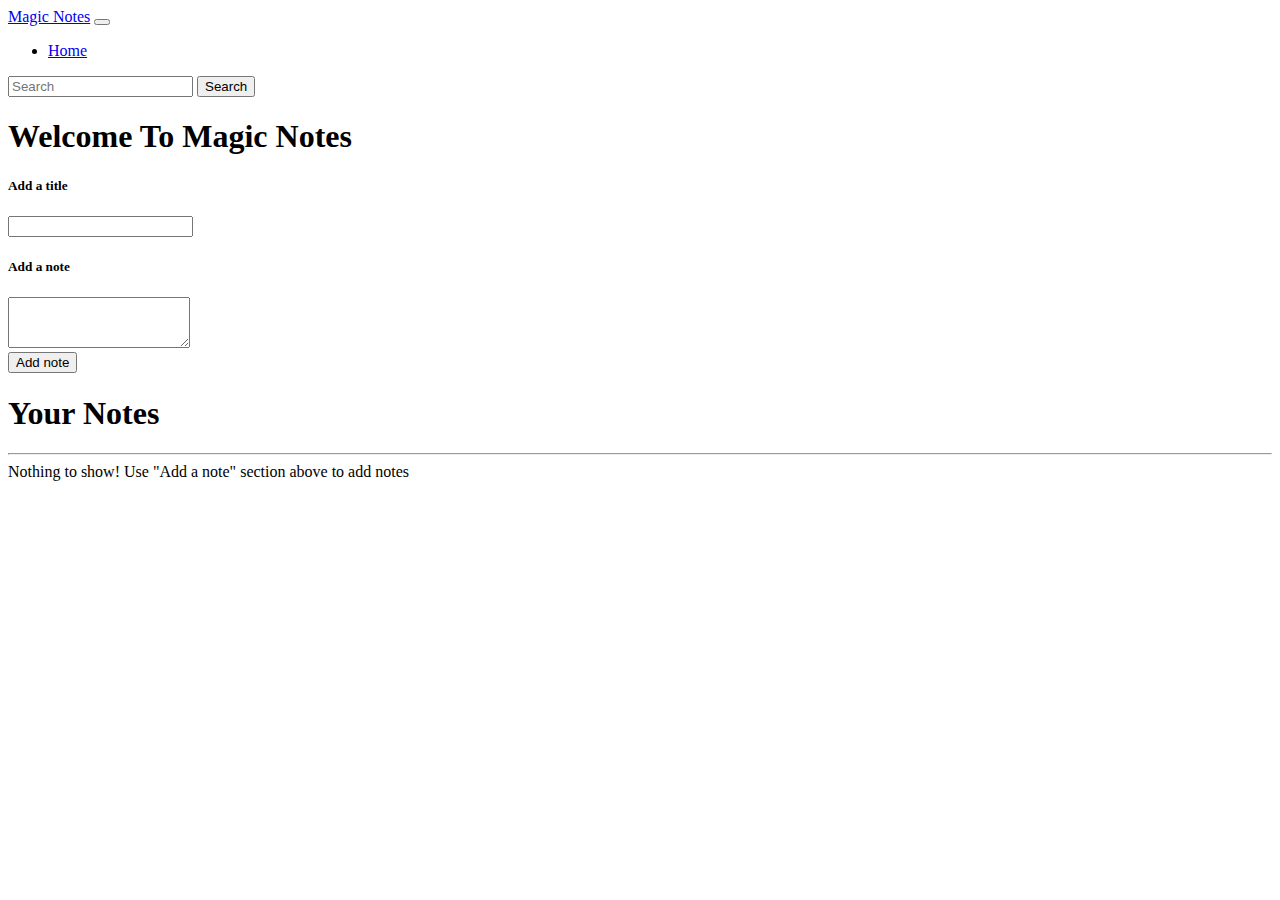
<file: Project 1 - Notes Taking Website Using Pure JavaScript/index.html>
<!DOCTYPE html>
<html lang="en">

<head>
    <meta charset="UTF-8">
    <meta http-equiv="X-UA-Compatible" content="IE=edge">
    <meta name="viewport" content="width=device-width, initial-scale=1.0">
    <title>Notes Taking Website</title>
    <link href="https://cdn.jsdelivr.net/npm/bootstrap@5.1.3/dist/css/bootstrap.min.css" rel="stylesheet"
        integrity="sha384-1BmE4kWBq78iYhFldvKuhfTAU6auU8tT94WrHftjDbrCEXSU1oBoqyl2QvZ6jIW3" crossorigin="anonymous">
</head>

<body>
    <nav class="navbar navbar-expand-lg navbar-dark bg-dark">
        <div class="container-fluid">
            <a class="navbar-brand" href="#">Magic Notes</a>
            <button class="navbar-toggler" type="button" data-bs-toggle="collapse"
                data-bs-target="#navbarSupportedContent" aria-controls="navbarSupportedContent" aria-expanded="false"
                aria-label="Toggle navigation">
                <span class="navbar-toggler-icon"></span>
            </button>
            <div class="collapse navbar-collapse" id="navbarSupportedContent">
                <ul class="navbar-nav me-auto mb-2 mb-lg-0">
                    <li class="nav-item">
                        <a class="nav-link active" aria-current="page" href="#">Home</a>
                    </li>
                </ul>
                <form class="d-flex">
                    <input id="searchText" class="form-control me-2" type="search" placeholder="Search"
                        aria-label="Search">
                    <button class="btn btn-outline-success" type="submit">Search</button>
                </form>
            </div>
        </div>
    </nav>

    <div class="container my-3">
        <h1>Welcome To Magic Notes</h1>

        <div class="card my-3">

            <div class="card-body">
                <div class="mb-3">
                    <label for="addTitle" class="form-label"><h5 class="card-title">Add a title</h5></label>
                    <input type="text" class="form-control" id="addTitle">
                </div>
                <h5 class="card-title">Add a note</h5>
                <div class="mb-3">
                    <textarea class="form-control" id="addText" rows="3"></textarea>
                </div>
                <button class="btn btn-primary" id="addBtn">Add note</button>
            </div>
        </div>

        <h1>Your Notes</h1>
        <hr>

        <div id="notes" class="row container-fluid">
            <!-- Notes will be inserted here using JavaScript -->
        </div>
    </div>

    <script src="https://cdn.jsdelivr.net/npm/@popperjs/core@2.10.2/dist/umd/popper.min.js"
        integrity="sha384-7+zCNj/IqJ95wo16oMtfsKbZ9ccEh31eOz1HGyDuCQ6wgnyJNSYdrPa03rtR1zdB"
        crossorigin="anonymous"></script>
    <script src="https://cdn.jsdelivr.net/npm/bootstrap@5.1.3/dist/js/bootstrap.min.js"
        integrity="sha384-QJHtvGhmr9XOIpI6YVutG+2QOK9T+ZnN4kzFN1RtK3zEFEIsxhlmWl5/YESvpZ13"
        crossorigin="anonymous"></script>
    <script src="js/app.js"></script>
</body>

</html>
</file>
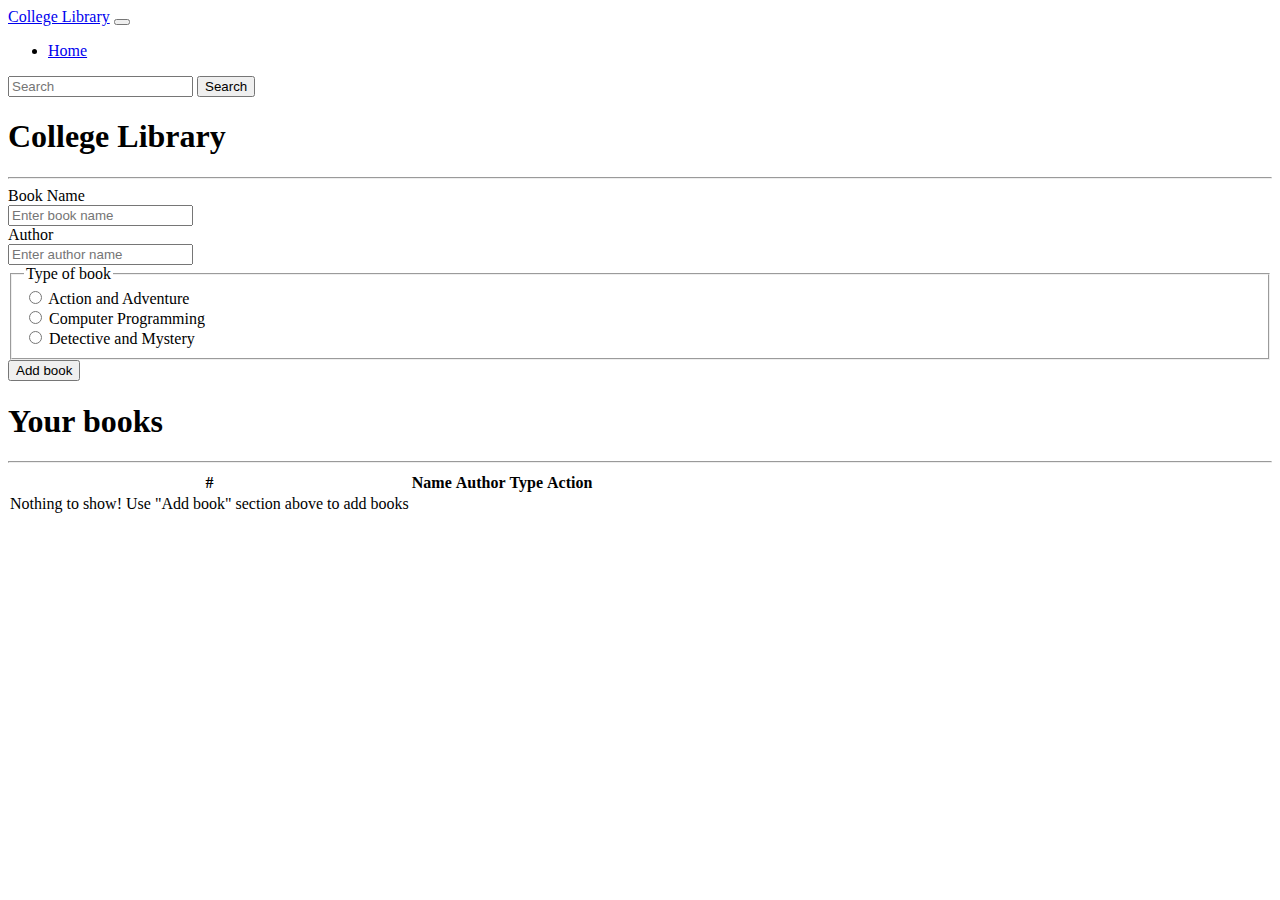
<file: Project 2 - College Library Website/index.html>
<!doctype html>
<html lang="en">
  <head>
    <!-- Required meta tags -->
    <meta charset="utf-8">
    <meta name="viewport" content="width=device-width, initial-scale=1">

    <!-- Bootstrap CSS -->
    <link href="https://cdn.jsdelivr.net/npm/bootstrap@5.1.3/dist/css/bootstrap.min.css" rel="stylesheet" integrity="sha384-1BmE4kWBq78iYhFldvKuhfTAU6auU8tT94WrHftjDbrCEXSU1oBoqyl2QvZ6jIW3" crossorigin="anonymous">

    <title>College Library</title>
  </head>
  <body>
    <nav class="navbar navbar-expand-lg navbar-dark bg-dark">
        <div class="container-fluid">
            <a class="navbar-brand" href="#">College Library</a>
            <button class="navbar-toggler" type="button" data-bs-toggle="collapse"
                data-bs-target="#navbarSupportedContent" aria-controls="navbarSupportedContent" aria-expanded="false"
                aria-label="Toggle navigation">
                <span class="navbar-toggler-icon"></span>
            </button>
            <div class="collapse navbar-collapse" id="navbarSupportedContent">
                <ul class="navbar-nav me-auto mb-2 mb-lg-0">
                    <li class="nav-item">
                        <a class="nav-link active" aria-current="page" href="#">Home</a>
                    </li>
                </ul>
                <form class="d-flex">
                    <input id="searchText" class="form-control me-2" type="search" placeholder="Search"
                        aria-label="Search">
                    <button class="btn btn-outline-success" type="submit">Search</button>
                </form>
            </div>
        </div>
    </nav>

    <div id="alertMessage">
      <!-- Alerts will be added here -->
    </div>

    <div class="container my-3">
        <h1>College Library</h1><hr>
        <form id="libraryForm">
            <div class="row mb-3">
              <label for="bookName" class="col-sm-2 col-form-label">Book Name</label>
              <div class="col-sm-10">
                <input type="text" class="form-control" id="bookName" placeholder="Enter book name">
              </div>
            </div>
            <div class="row mb-3">
              <label for="author" class="col-sm-2 col-form-label">Author</label>
              <div class="col-sm-10">
                <input type="text" class="form-control" id="author" placeholder="Enter author name">
              </div>
            </div>
            <fieldset class="row mb-3">
              <legend class="col-form-label col-sm-2 pt-0">Type of book</legend>
              <div class="col-sm-10">
                <div class="form-check">
                  <input class="form-check-input" type="radio" name="type" id="action" value="action">
                  <label class="form-check-label" for="action">
                    Action and Adventure
                  </label>
                </div>
                <div class="form-check">
                  <input class="form-check-input" type="radio" name="type" id="computer" value="computer">
                  <label class="form-check-label" for="computer">
                    Computer Programming
                  </label>
                </div>
                <div class="form-check disabled">
                  <input class="form-check-input" type="radio" name="type" id="mystery" value="mystery">
                  <label class="form-check-label" for="mystery">
                    Detective and Mystery
                  </label>
                </div>
              </div>
            </fieldset>
            <button type="submit" class="btn btn-primary">Add book</button>
          </form>
          
          <div id="table" class="my-4">

            <h1>Your books</h1><hr>

            <table class="table table-striped">
                <thead>
                  <tr>
                    <th scope="col">#</th>
                    <th scope="col">Name</th>
                    <th scope="col">Author</th>
                    <th scope="col">Type</th>
                    <th scope="col">Action</th>
                  </tr>
                </thead>
                <tbody id="tableBody">
                  <!-- Table rows will be added here -->
                </tbody>
              </table>
          </div>
    </div>

    <!-- Optional JavaScript; choose one of the two! -->
    <!-- <script src="js/app.js"></script> -->
    <script src="js/appES6.js"></script>

    <!-- Option 1: Bootstrap Bundle with Popper -->
    <script src="https://cdn.jsdelivr.net/npm/bootstrap@5.1.3/dist/js/bootstrap.bundle.min.js" integrity="sha384-ka7Sk0Gln4gmtz2MlQnikT1wXgYsOg+OMhuP+IlRH9sENBO0LRn5q+8nbTov4+1p" crossorigin="anonymous"></script>

    <!-- Option 2: Separate Popper and Bootstrap JS -->
    <!--
    <script src="https://cdn.jsdelivr.net/npm/@popperjs/core@2.10.2/dist/umd/popper.min.js" integrity="sha384-7+zCNj/IqJ95wo16oMtfsKbZ9ccEh31eOz1HGyDuCQ6wgnyJNSYdrPa03rtR1zdB" crossorigin="anonymous"></script>
    <script src="https://cdn.jsdelivr.net/npm/bootstrap@5.1.3/dist/js/bootstrap.min.js" integrity="sha384-QJHtvGhmr9XOIpI6YVutG+2QOK9T+ZnN4kzFN1RtK3zEFEIsxhlmWl5/YESvpZ13" crossorigin="anonymous"></script>
    -->
  </body>
</html>
</file>
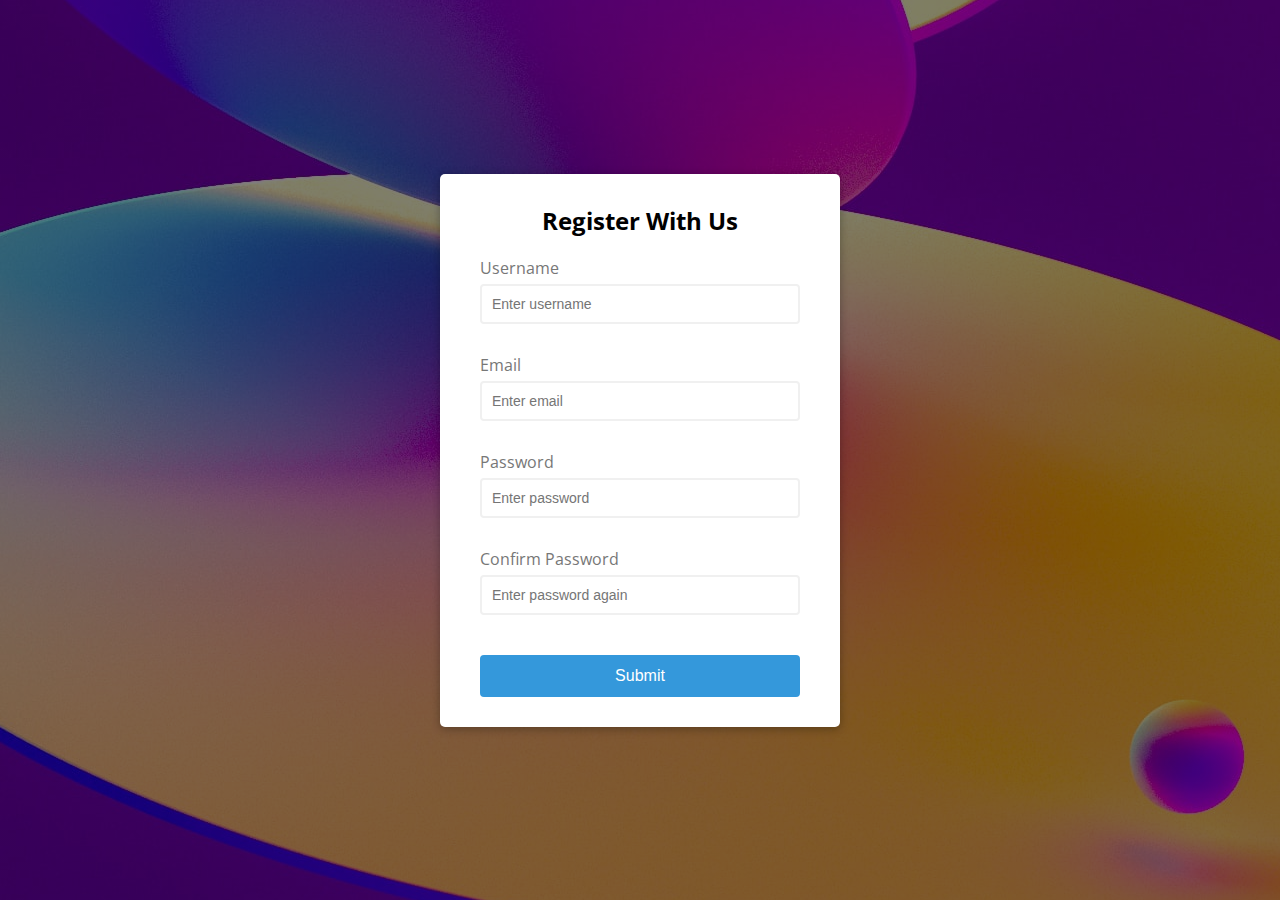
<file: Project 4 - Form Validation using Regular Expressions/index.html>
<!DOCTYPE html>
<html lang="en">
  <head>
    <meta charset="UTF-8" />
    <meta name="viewport" content="width=device-width, initial-scale=1.0" />
    <meta http-equiv="X-UA-Compatible" content="ie=edge" />
    <link rel="stylesheet" href="style.css" />
    <title>Form Validator</title>
  </head>
  <body>
    <div class="container">
      <form id="form" class="form">
        <h2>Register With Us</h2>
        <div class="form-control">
          <label for="username">Username</label>
          <input type="text" id="username" placeholder="Enter username" />
          <small>Error message</small>
        </div>
        <div class="form-control">
          <label for="email">Email</label>
          <input type="text" id="email" placeholder="Enter email" />
          <small>Error message</small>
        </div>
        <div class="form-control">
          <label for="password">Password</label>
          <input type="password" id="password" placeholder="Enter password" />
          <small>Error message</small>
        </div>
        <div class="form-control">
          <label for="password2">Confirm Password</label>
          <input
            type="password"
            id="password2"
            placeholder="Enter password again"
          />
          <small>Error message</small>
        </div>
        <button type="submit">Submit</button>
      </form>
    </div>

    <script src="script.js"></script>
  </body>
</html>
</file>
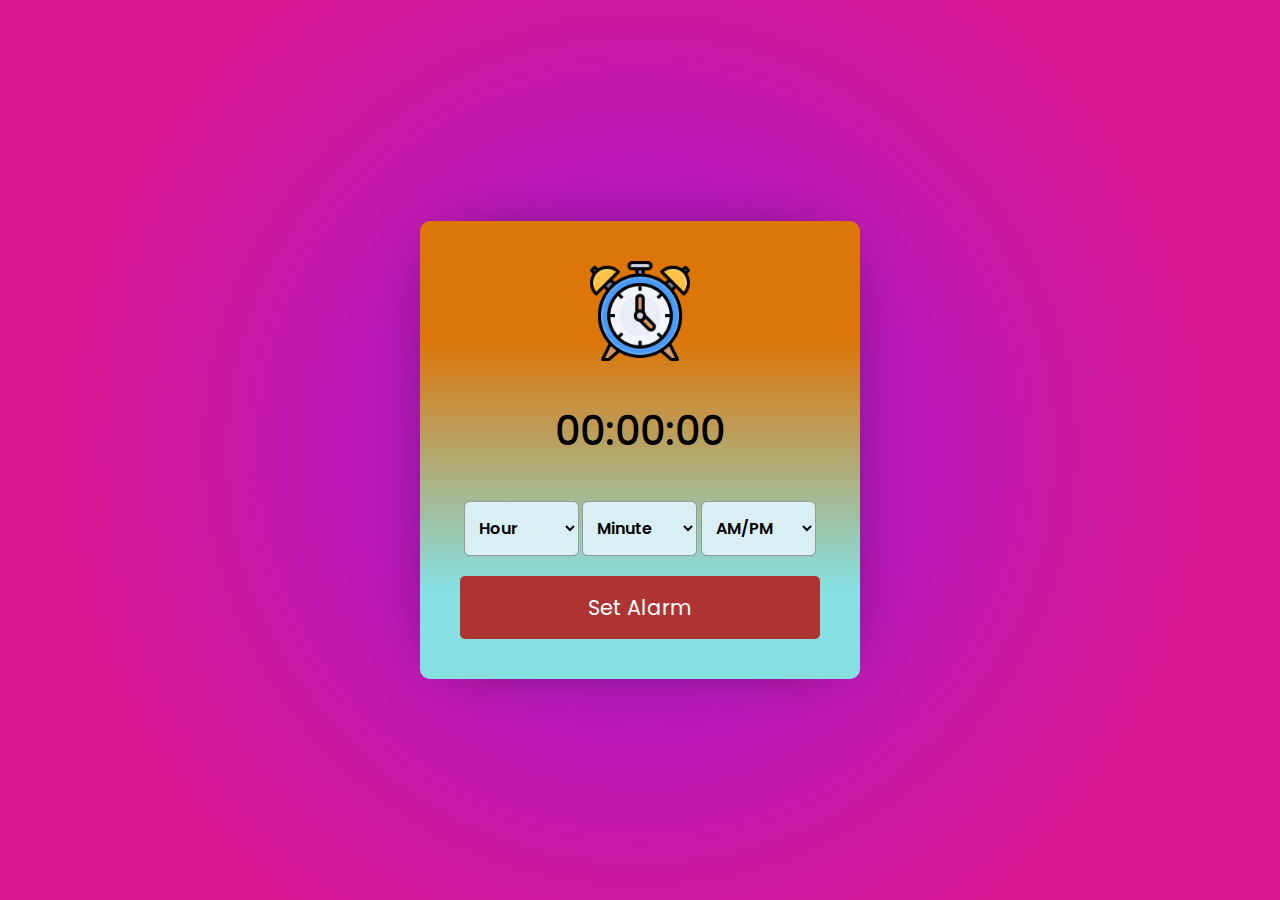
<file: Project 5 - Alarm App/index.html>
<!DOCTYPE html>
<html lang="en">
  <head>
    <meta charset="UTF-8" />
    <meta http-equiv="X-UA-Compatible" content="IE=edge" />
    <meta name="viewport" content="width=device-width, initial-scale=1.0" />
    <title>Alarm pro</title>
    <!--  Favicon    -->
    <link rel="shortcut icon" href="favicon.ico" type="image/x-icon" />
    <!--   CSS   -->
    <link rel="stylesheet" href="style.css" />
  </head>
  <body class="flex">
    <!-- Welcome Back screen -->
    <div class="d-none" id="welcomeBack">
      <h1>Hey! Welcome back</h1>
      <button id="resumeBtn">Resume alarm</button>
    </div>

    <!-- Main container -->
    <div class="wrapper flex">
      <img src="files/clock.svg" alt="" />
      <!-- Temporary time -->
      <h1 id="currentTime">00:00:00</h1>
      <!-- Main content -->
      <div id="content">
        <!-- Hour section -->
        <div class="column">
          <select id="hour">
            <option value="Hour" selected hidden>Hour</option>
          </select>
        </div>
        <!-- Minute Section -->
        <div class="column">
          <select id="minute">
            <option value="Minute" selected hidden>Minute</option>
          </select>
        </div>
        <!-- AM/PM section -->
        <div class="column">
          <select id="ampm">
            <option value="AM/PM" selected hidden>AM/PM</option>
          </select>
        </div>
      </div>
      <!-- Set alarm Button -->
      <button id="setBtn"></button>
      <!-- Alarm time indicator -->
      <p id="alarmText"></p>
    </div>

    <!-- Javascript -->
    <script src="script.js"></script>
  </body>
</html>
</file>
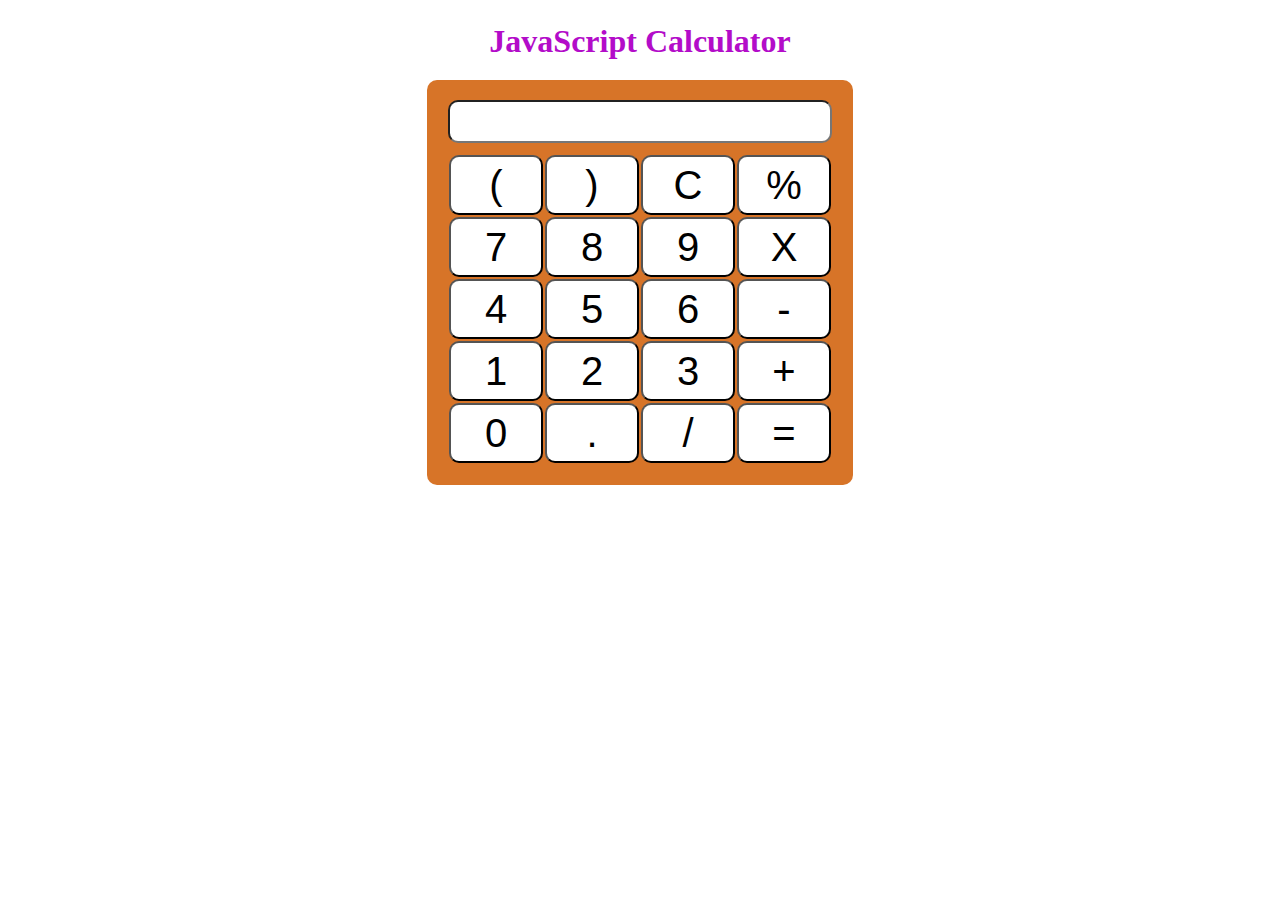
<file: Project 7 - JavaScript Calculator/index.html>
<!DOCTYPE html>
<html lang="en">
<head>
    <meta charset="UTF-8">
    <meta http-equiv="X-UA-Compatible" content="IE=edge">
    <meta name="viewport" content="width=device-width, initial-scale=1.0">
    <link rel="stylesheet" href="style.css">
    <title>JavaScript Calculator</title>
</head>
<body>
    <div class="container">
        <h1>JavaScript Calculator</h1>

        <div class="calculator">
            <input type="text" name="screen" id="screen">
            <table>
                <tr>
                    <td><button>(</button></td>
                    <td><button>)</button></td>
                    <td><button>C</button></td>
                    <td><button>%</button></td>
                </tr>
                <tr>
                    <td><button>7</button></td>
                    <td><button>8</button></td>
                    <td><button>9</button></td>
                    <td><button>X</button></td>
                </tr>
                <tr>
                    <td><button>4</button></td>
                    <td><button>5</button></td>
                    <td><button>6</button></td>
                    <td><button>-</button></td>
                </tr>
                <tr>
                    <td><button>1</button></td>
                    <td><button>2</button></td>
                    <td><button>3</button></td>
                    <td><button>+</button></td>
                </tr>
                <tr>
                    <td><button>0</button></td>
                    <td><button>.</button></td>
                    <td><button>/</button></td>
                    <td><button>=</button></td>
                </tr>
            </table>
        </div>
    </div>
</body>
<script src="script.js"></script>
</html>
</file>
<file: Project 4 - Form Validation using Regular Expressions/style.css>
@import url('https://fonts.googleapis.com/css?family=Open+Sans&display=swap');

:root {
  --success-color: #2ecc71;
  --error-color: #e74c3c;
}

* {
  box-sizing: border-box;
}

body {
  background: linear-gradient(to bottom, rgba(0,0,0,.5), rgba(0,0,0,.5)), url("./img1.jpg");
  background-position: center;
  font-family: 'Open Sans', sans-serif;
  display: flex;
  align-items: center;
  justify-content: center;
  min-height: 100vh;
  margin: 0;

}

.container {
  background-color: #fff;
  border-radius: 5px;
  box-shadow: 0 2px 10px rgba(0, 0, 0, 0.3);
  width: 400px;
}

h2 {
  text-align: center;
  margin: 0 0 20px;
}

.form {
  padding: 30px 40px;
}

.form-control {
  margin-bottom: 10px;
  padding-bottom: 20px;
  position: relative;
}

.form-control label {
  color: #777;
  display: block;
  margin-bottom: 5px;
}

.form-control input {
  border: 2px solid #f0f0f0;
  border-radius: 4px;
  display: block;
  width: 100%;
  padding: 10px;
  font-size: 14px;
}

.form-control input:focus {
  outline: 0;
  border-color: #777;
}

.form-control.success input {
  border-color: var(--success-color);
}

.form-control.error input {
  border-color: var(--error-color);
}

.form-control small {
  color: var(--error-color);
  position: absolute;
  bottom: 0;
  left: 0;
  visibility: hidden;
}

.form-control.error small {
  visibility: visible;
}

.form button {
  cursor: pointer;
  background-color: #3498db;
  border: 2px solid #3498db;
  border-radius: 4px;
  color: #fff;
  display: block;
  font-size: 16px;
  padding: 10px;
  margin-top: 20px;
  width: 100%;
}
</file>
<file: Project 5 - Alarm App/style.css>
/* Fonts */
@import url("https://fonts.googleapis.com/css2?family=Poppins&display=swap");

/* universal */
* {
  margin: 0;
  padding: 0;
  box-sizing: border-box;
  font-family: "Poppins", sans-serif;
}

/* Apply flex */
.flex {
  display: flex;
  justify-content: center;
  align-items: center;
}

body {
  min-height: 100vh;
  /* background-color: aqua; */
  background: rgb(159, 21, 181);
  background: radial-gradient(
    circle,
    rgb(175, 27, 204) 17%,
    rgb(216, 23, 145) 73%
  );
}

/* Main Container */
.wrapper {
  width: 440px;
  background: rgb(114, 197, 19);
  background: linear-gradient(
    0deg,
    rgba(134, 223, 224, 1) 20%,
    rgb(220, 118, 9) 74%
  );

  padding: 2.5rem;
  flex-direction: column;
  border-radius: 10px;
  -webkit-box-shadow: 0px 1px 66px -30px rgba(0, 0, 0, 0.75);
  -moz-box-shadow: 0px 1px 66px -30px rgba(0, 0, 0, 0.75);
  box-shadow: 0px 1px 66px -30px rgba(0, 0, 0, 0.75);
}

/* Clock image */
.wrapper img {
  max-width: 100px;
}

/* Time text */
.wrapper h1 {
  font-size: 2.5rem;
  font-weight: 500;
  margin: 2.5rem 0;
}

/* Main content */
.wrapper .content {
  width: 100%;
  justify-content: space-evenly;
}

/* Disable content menu */
.wrapper .content.disable {
  opacity: 0.6;
  pointer-events: none;
}

/* Hour Minute AM/PM section */
.content .column {
  border-radius: 5px;
  border: 1px solid #999;
  width: calc(100% / 3 - 5px);
}

.content .column select {
  outline: none;
  border: none;
  height: 53px;
  width: 100%;
  font-size: 1rem;
  padding-left: 10px;
  cursor: pointer;
  background-color: rgb(218, 239, 244);
  border-radius: 5px;
  font-weight: 600;
}

/* Set Button */
.wrapper button,
#resumeBtn {
  width: 100%;
  margin-top: 20px;
  font-size: 1.3rem;
  border: none;
  outline: none;
  border-radius: 5px;
  color: #fff;
  background-color: brown;
  background-color: rgb(174, 52, 52);
  padding: 1rem 0;
  cursor: pointer;
}

/* Click effect on button */
.wrapper button:active,
#resumeBtn:active {
  background-color: rgb(174, 52, 52);
  font-size: 1.2rem;
  /* padding: 0.8rem 0; */
}

/* Resume button */
#resumeBtn {
  background-color: rgb(9, 107, 255);
  width: 200px;
}

/* Welcome Back Screen */

.welcomeBack {
  position: absolute;
  width: 100vw;
  height: 100vh;
  background: rgb(86, 145, 224);
  background: radial-gradient(
    circle,
    rgba(86, 145, 224, 1) 17%,
    rgba(0, 117, 255, 1) 73%
  );
  z-index: 10;
  flex-direction: column;
  /* display: none; */
}

.d-none {
  display: none;
}

/* Media queries */
@media screen and (max-width: 500px) {
  .wrapper {
    width: 95vw;
  }

  .welcomeBack {
    font-size: 0.5rem;
  }
}
</file>
<file: Project 7 - JavaScript Calculator/style.css>
*{
    margin: 0;
    padding: 0;
}

.container{
    text-align: center;
    margin-top: 23px;
}

table{
    margin: auto;
}

#screen{
    font-size: 34px;
    border-radius: 10px;
    margin-bottom: 10px;
    width: 380px;
}

button{
    font-size: 40px;
    background: white;
    width: 94px;
    height: 60px;
    border-radius: 10px;
}

.calculator{
    display: inline-block;
    background-color: rgb(215, 116, 40);
    margin-top: 20px;
    padding: 20px;
    border-radius: 10px;
}

h1{
    color: rgb(179, 12, 201);
}
</file>
